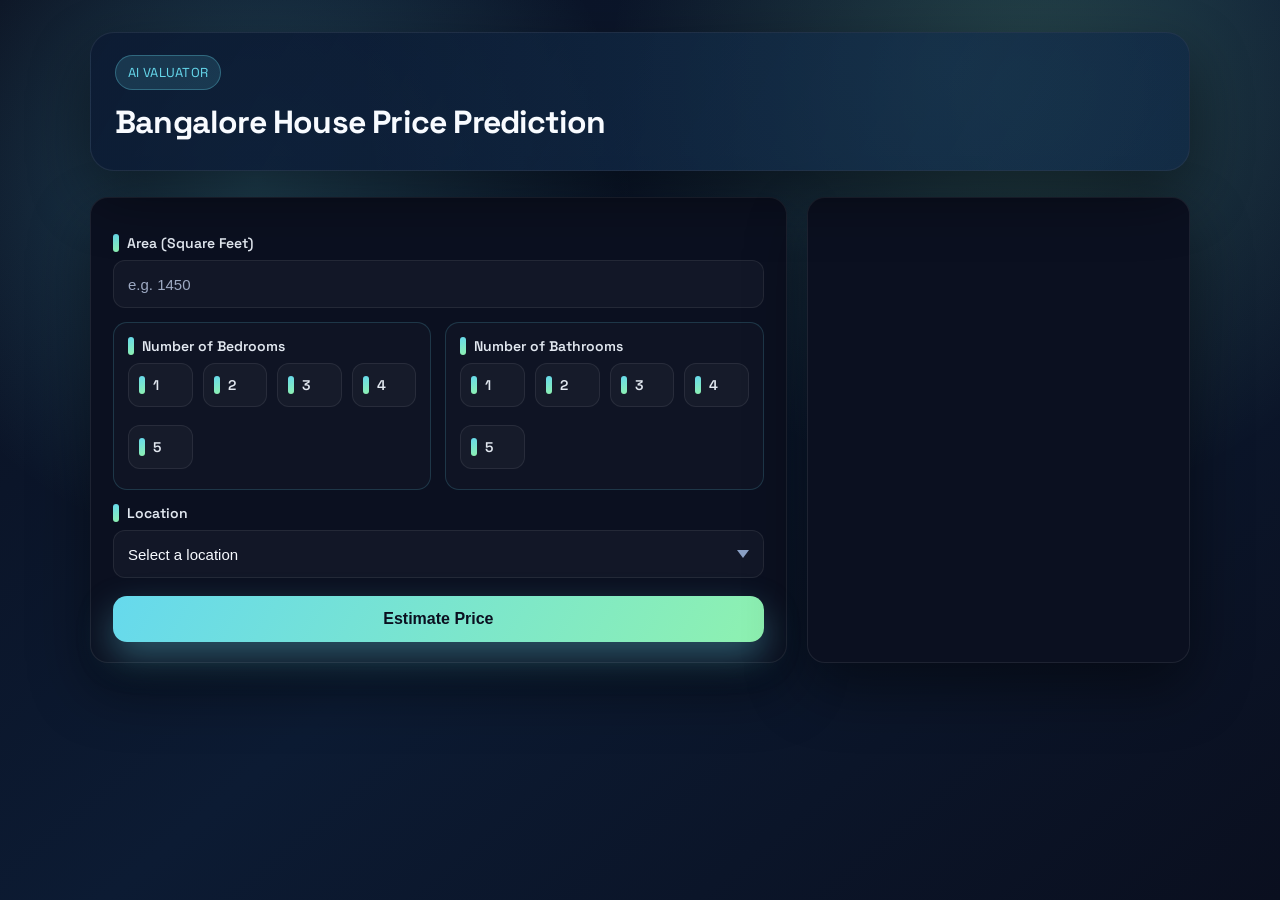
<file: client/index.html>
<!DOCTYPE html>
<html lang="en">

<head>
    <meta charset="UTF-8" />
    <meta name="viewport" content="width=device-width, initial-scale=1.0" />
    <link rel="stylesheet" href="app.css" />
    <link rel="icon" type="image/x-icon" href="favicon.png">
    <title>Bangalore House Price Predictor</title>
</head>

<body>
    <main class="page">
        <header class="hero">
            <div class="hero-badge">AI VALUATOR</div>
            <div class="hero-copy">
                <h1>Bangalore House Price Prediction</h1>
            </div>
        </header>

        <section class="layout">
            <div class="panel form-panel">
                <div class="panel-head">
                </div>

                <form id="priceForm" class="grid-form">
                    <div class="form-group span-2">
                        <label for="sqft">Area (Square Feet)</label>
                        <input type="number" id="sqft" name="total_sqft" placeholder="e.g. 1450" required min="300" />
                    </div>

                    <div class="form-group option-block">
                        <div class="option-head">
                            <label>Number of Bedrooms</label>
                        </div>
                        <div class="radio-group">
                            <label class="radio-label">
                                <input type="radio" name="bhk" value="1" required />
                                <span>1</span>
                            </label>
                            <label class="radio-label">
                                <input type="radio" name="bhk" value="2" />
                                <span>2</span>
                            </label>
                            <label class="radio-label">
                                <input type="radio" name="bhk" value="3" />
                                <span>3</span>
                            </label>
                            <label class="radio-label">
                                <input type="radio" name="bhk" value="4" />
                                <span>4</span>
                            </label>
                            <label class="radio-label">
                                <input type="radio" name="bhk" value="5" />
                                <span>5</span>
                            </label>
                        </div>
                    </div>

                    <div class="form-group option-block">
                        <div class="option-head">
                            <label>Number of Bathrooms</label>
                        </div>
                        <div class="radio-group">
                            <label class="radio-label">
                                <input type="radio" name="bath" value="1" required />
                                <span>1</span>
                            </label>
                            <label class="radio-label">
                                <input type="radio" name="bath" value="2" />
                                <span>2</span>
                            </label>
                            <label class="radio-label">
                                <input type="radio" name="bath" value="3" />
                                <span>3</span>
                            </label>
                            <label class="radio-label">
                                <input type="radio" name="bath" value="4" />
                                <span>4</span>
                            </label>
                            <label class="radio-label">
                                <input type="radio" name="bath" value="5" />
                                <span>5</span>
                            </label>
                        </div>
                    </div>

                    <div class="form-group span-2">
                        <label for="location">Location</label>
                        <select id="location" name="location" required>
                            <option value="">Select a location</option>
                        </select>
                    </div>

                    <div class="form-actions span-2">
                        <button type="submit" class="btn-primary">Estimate Price</button>
                    </div>
                </form>
            </div>

            <div class="panel side-panel">
                <div id="result" class="result-card hidden">
                    <p class="eyebrow">Estimated Price</p>
                    <p class="price">₹ <span id="priceValue">0</span> Lakhs</p>
                    <p class="muted">Based on historical Bengaluru transactions.</p>
                </div>
            </div>
        </section>
    </main>

    <script src="app.js"></script>
</body>

</html>
</file>
<file: client/app.css>
@import url('https://fonts.googleapis.com/css2?family=Space+Grotesk:wght@400;500;600;700&family=Manrope:wght@400;500;600;700&display=swap');

* {
    margin: 0;
    padding: 0;
    box-sizing: border-box;
}

:root {
    --bg: #0f1729;
    --card: #0f1729;
    --panel: #0b1020;
    --accent: #66d9ed;
    --accent-2: #8ef1b0;
    --text: #e7ecf5;
    --muted: #94a3b8;
    --border: rgba(255, 255, 255, 0.08);
    --shadow: 0 25px 60px rgba(0, 0, 0, 0.45);
    --radius: 18px;
}

body {
    font-family: 'Space Grotesk', 'Manrope', sans-serif;
    background: radial-gradient(circle at 20% 20%, rgba(102, 217, 237, 0.25), transparent 30%),
                radial-gradient(circle at 80% 10%, rgba(142, 241, 176, 0.2), transparent 32%),
                linear-gradient(140deg, #0a0f1f 0%, #0c1b33 50%, #0a0f1f 100%);
    color: var(--text);
    min-height: 100vh;
    max-height: 100vh;
    overflow-y: auto;
    overflow-x: hidden;
    padding: clamp(18px, 4vw, 32px);
}

.page {
    max-width: 1100px;
    margin: 0 auto;
    display: flex;
    flex-direction: column;
    gap: 26px;
    min-height: calc(100vh - clamp(36px, 8vw, 64px));
}

.hero {
    background: linear-gradient(120deg, rgba(12, 27, 51, 0.9), rgba(12, 32, 61, 0.8));
    border: 1px solid var(--border);
    border-radius: calc(var(--radius) + 6px);
    padding: 22px 24px;
    box-shadow: var(--shadow);
    position: relative;
    overflow: hidden;
}

.hero::after {
    content: '';
    position: absolute;
    inset: -20%;
    background: radial-gradient(circle at 70% 30%, rgba(102, 217, 237, 0.08), transparent 55%);
    pointer-events: none;
}

.hero-copy {
    position: relative;
    z-index: 1;
}

.hero-badge {
    display: inline-flex;
    align-items: center;
    gap: 6px;
    background: rgba(102, 217, 237, 0.14);
    color: var(--accent);
    padding: 8px 12px;
    border-radius: 999px;
    font-size: 13px;
    letter-spacing: 0.3px;
    border: 1px solid rgba(102, 217, 237, 0.3);
}

h1 {
    font-size: 32px;
    margin: 12px 0 6px;
    letter-spacing: -0.8px;
    color: #f8fbff;
}

.subtitle {
    color: var(--muted);
    font-size: 15px;
    margin-bottom: 12px;
}

.hero-meta {
    display: flex;
    gap: 14px;
    flex-wrap: wrap;
    list-style: none;
}

.hero-meta li {
    color: #cbd5e1;
    font-size: 13px;
    padding: 8px 12px;
    border: 1px solid var(--border);
    border-radius: 12px;
    background: rgba(255, 255, 255, 0.03);
}

.layout {
    display: grid;
    grid-template-columns: 2fr 1.1fr;
    gap: 20px;
}

.panel {
    background: var(--panel);
    border: 1px solid var(--border);
    border-radius: var(--radius);
    padding: 22px 22px 20px;
    box-shadow: var(--shadow);
}

.panel-head {
    margin-bottom: 14px;
}

.eyebrow {
    text-transform: uppercase;
    letter-spacing: 0.18em;
    font-size: 12px;
    color: var(--muted);
    margin-bottom: 6px;
}

.panel-head h2 {
    font-size: 22px;
    color: #f1f5f9;
    margin-bottom: 4px;
}

.panel-sub {
    color: var(--muted);
    font-size: 14px;
}

.grid-form {
    display: grid;
    grid-template-columns: repeat(2, minmax(0, 1fr));
    gap: 14px 14px;
}

.option-block {
    border: 1px solid rgba(102, 217, 237, 0.18);
    background: rgba(255, 255, 255, 0.02);
    border-radius: 14px;
    padding: 14px 14px 12px;
}

.option-head {
    display: flex;
    align-items: center;
    justify-content: space-between;
    gap: 10px;
}

.option-block .hint {
    color: var(--muted);
    font-size: 13px;
    margin: 6px 0 10px;
}

.pill {
    padding: 6px 10px;
    border-radius: 999px;
    border: 1px solid rgba(102, 217, 237, 0.35);
    background: rgba(102, 217, 237, 0.1);
    color: #c7f7ff;
    font-size: 12px;
    letter-spacing: 0.2px;
    white-space: nowrap;
}

.form-group label {
    display: inline-flex;
    align-items: center;
    gap: 8px;
    margin-bottom: 8px;
    font-weight: 600;
    font-size: 14px;
    color: #e2e8f0;
}

.form-group label::before {
    content: '';
    width: 6px;
    height: 18px;
    border-radius: 3px;
    background: linear-gradient(160deg, var(--accent), var(--accent-2));
}

input[type="number"],
select {
    width: 100%;
    padding: 12px 14px;
    min-height: 48px;
    border-radius: 12px;
    border: 1px solid var(--border);
    background: rgba(255, 255, 255, 0.03);
    color: #f8fbff;
    font-size: 15px;
    transition: border 0.2s ease, box-shadow 0.2s ease, background 0.2s ease;
    outline: none;
}

input[type="number"]:focus,
select:focus {
    border-color: rgba(102, 217, 237, 0.8);
    box-shadow: 0 0 0 4px rgba(102, 217, 237, 0.18);
    background: rgba(255, 255, 255, 0.06);
}

input[type="number"]::placeholder {
    color: #9da9c2;
}

select {
    appearance: none;
    background-image: url('data:image/svg+xml;charset=UTF-8,<svg xmlns="http://www.w3.org/2000/svg" width="12" height="8" viewBox="0 0 12 8"><path fill="%238aa0c4" d="M6 8L0 0h12z"/></svg>');
    background-repeat: no-repeat;
    background-position: right 14px center;
    background-size: 12px;
    padding-right: 38px;
}

select option {
    color: #0b1020;
    background: #f8fbff;
}

select::-ms-expand {
    display: none;
}

select::-webkit-scrollbar {
    width: 10px;
}

select::-webkit-scrollbar-thumb {
    background: rgba(102, 217, 237, 0.4);
    border-radius: 8px;
}

select::-webkit-scrollbar-track {
    background: rgba(12, 24, 44, 0.6);
}

.radio-group {
    display: grid;
    grid-template-columns: repeat(auto-fit, minmax(60px, 1fr));
    gap: 10px;
}

.radio-label {
    position: relative;
    padding: 12px 10px;
    border-radius: 12px;
    border: 1px solid var(--border);
    background: rgba(255, 255, 255, 0.03);
    color: #dce3f0;
    text-align: center;
    cursor: pointer;
    overflow: hidden;
    transition: transform 0.2s ease, box-shadow 0.2s ease, border 0.2s ease;
}

.radio-label:hover {
    transform: translateY(-1px);
    border-color: rgba(102, 217, 237, 0.5);
}

.radio-label input[type="radio"] {
    position: absolute;
    opacity: 0;
}

.radio-label span {
    position: relative;
    z-index: 1;
    font-weight: 600;
}

.radio-label:has(input[type="radio"]:checked) {
    border-color: rgba(102, 217, 237, 0.9);
    color: #0b1020;
    background: linear-gradient(145deg, var(--accent), var(--accent-2));
    box-shadow: 0 8px 22px rgba(102, 217, 237, 0.35);
}

.btn-primary {
    width: 100%;
    padding: 14px;
    border: none;
    border-radius: 14px;
    background: linear-gradient(120deg, var(--accent) 0%, var(--accent-2) 100%);
    color: #0b1020;
    font-weight: 700;
    font-size: 16px;
    cursor: pointer;
    box-shadow: 0 15px 35px rgba(102, 217, 237, 0.35);
    transition: transform 0.18s ease, box-shadow 0.18s ease;
}

.btn-primary:hover {
    transform: translateY(-2px);
    box-shadow: 0 18px 40px rgba(102, 217, 237, 0.45);
}

.btn-primary:active {
    transform: translateY(0);
}

.form-actions {
    margin-top: 4px;
}

.span-2 {
    grid-column: span 2;
}

.side-panel {
    display: flex;
    flex-direction: column;
    gap: 16px;
}

.result-card {
    padding: 18px;
    border-radius: var(--radius);
    background: radial-gradient(circle at 20% 30%, rgba(102, 217, 237, 0.15), transparent 40%),
                linear-gradient(135deg, #0f192d, #0d1a33);
    border: 1px solid rgba(102, 217, 237, 0.35);
    box-shadow: 0 20px 45px rgba(102, 217, 237, 0.18);
    animation: fadeUp 0.35s ease;
}

.hidden {
    display: none;
}

.result-card .price {
    font-size: 40px;
    font-weight: 800;
    letter-spacing: -0.8px;
    color: #e8fff7;
}

.result-meta {
    display: flex;
    gap: 8px;
    flex-wrap: wrap;
    margin-top: 10px;
}

.chip {
    padding: 6px 10px;
    border-radius: 999px;
    border: 1px solid rgba(102, 217, 237, 0.35);
    background: rgba(102, 217, 237, 0.08);
    color: #c7f7ff;
    font-size: 12px;
    letter-spacing: 0.3px;
}

.muted {
    color: var(--muted);
    margin-top: 6px;
    font-size: 14px;
}

.side-notes {
    border: 1px dashed var(--border);
    border-radius: var(--radius);
    padding: 16px;
    background: rgba(255, 255, 255, 0.02);
}

.side-notes h3 {
    margin-bottom: 8px;
    font-size: 16px;
    color: #e5ecf6;
}

.side-notes ul {
    list-style: disc;
    padding-left: 18px;
    color: var(--muted);
    line-height: 1.6;
}

@keyframes fadeUp {
    from { opacity: 0; transform: translateY(12px); }
    to { opacity: 1; transform: translateY(0); }
}

@media (max-width: 960px) {
    body {
        padding: 22px;
    }
    .layout {
        grid-template-columns: 1fr;
    }
    .span-2 {
        grid-column: span 1;
    }
}

@media (max-width: 640px) {
    body {
        padding: 14px;
    }
    h1 {
        font-size: 26px;
    }
    .grid-form {
        grid-template-columns: 1fr;
    }
    .hero {
        padding: 18px;
    }
    .panel {
        padding: 18px;
    }
}
</file>
